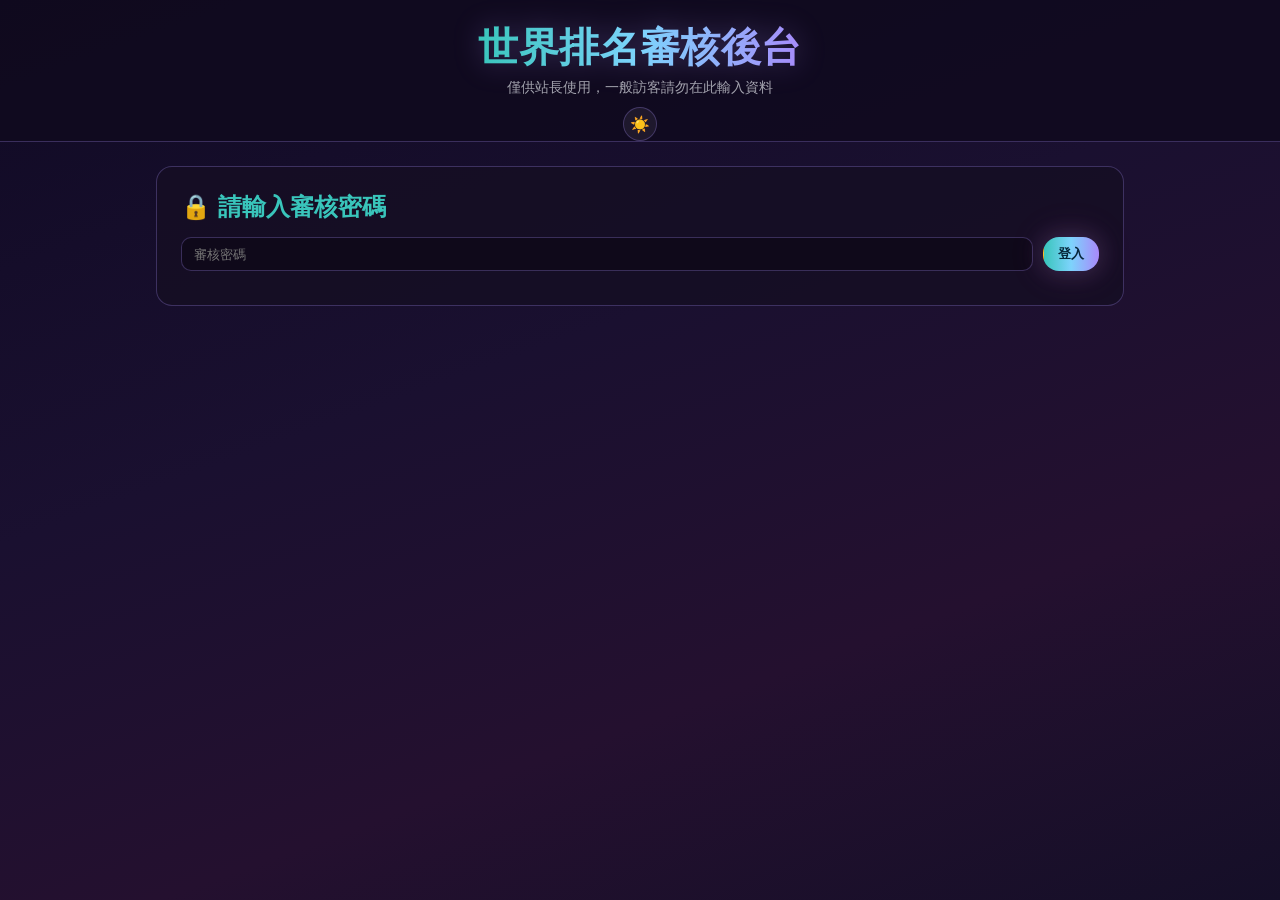
<file: admin.html>
<!DOCTYPE html>
<html lang="zh">
<head>
<meta charset="UTF-8">
<meta name="viewport" content="width=device-width, initial-scale=1.0">
<title>世界排名審核後台</title>
<meta name="robots" content="noindex, nofollow">
<meta name="theme-color" content="#7dd3fc">
<link rel="manifest" href="admin-manifest.json">
<link rel="icon" href="icons/icon-192.png">
<link rel="stylesheet" href="css/base.css">
<link rel="stylesheet" href="css/theme.css">
<link rel="stylesheet" href="css/admin.css">
</head>
<body>

<header class="sekai-header">
    <div class="sekai-header-top">
        <div class="sekai-title-block">
            <h1>世界排名審核後台</h1>
            <p class="sekai-tagline">僅供站長使用，一般訪客請勿在此輸入資料</p>
        </div>
        <div class="sekai-header-controls">
            <button id="theme-toggle" class="theme-toggle-btn" onclick="toggleTheme()">🌙</button>
        </div>
    </div>
</header>

<main class="sekai-main">
    <section class="sekai-page">
        <div class="sekai-card" id="admin-login-card">
            <h2>🔒 請輸入審核密碼</h2>
            <div class="admin-login-row">
                <input type="password" id="admin-password-input" placeholder="審核密碼">
                <button class="btn-small primary" onclick="adminLogin()">登入</button>
            </div>
            <p id="admin-login-status" class="admin-status"></p>
        </div>

        <div class="sekai-card" id="admin-list-card" style="display:none;">
            <h2>✦ 待審核清單 ✦</h2>
            <button class="btn-small" onclick="loadPendingList()">🔄 重新整理</button>
            <p id="admin-list-status" class="admin-status"></p>
            <div id="admin-pending-list" class="admin-pending-list"></div>
        </div>
    </section>
</main>

<script src="js/theme.js"></script>
<script>
let adminPassword = '';

async function adminLogin() {
    const pw = document.getElementById('admin-password-input').value;
    if (!pw) return;
    document.getElementById('admin-login-status').textContent = '登入中...';
    adminPassword = pw;
    const ok = await loadPendingList();
    if (ok) {
        document.getElementById('admin-login-card').style.display = 'none';
        document.getElementById('admin-list-card').style.display = 'block';
    } else {
        document.getElementById('admin-login-status').textContent = '密碼錯誤或連線失敗';
        adminPassword = '';
    }
}

async function loadPendingList() {
    const statusEl = document.getElementById('admin-list-status');
    statusEl.textContent = '載入中...';
    try {
        const res = await fetch(SEKAI_RANKING_API, {
            method: 'POST',
            body: JSON.stringify({ action: 'list', pw: adminPassword }),
        });
        const data = await res.json();
        if (data.error) {
            statusEl.textContent = '密碼錯誤';
            return false;
        }
        statusEl.textContent = '';
        renderPendingList(data);
        return true;
    } catch (e) {
        console.error('Admin list load failed:', e);
        statusEl.textContent = '連線失敗，請稍後再試';
        return false;
    }
}

function renderPendingList(items) {
    const container = document.getElementById('admin-pending-list');
    if (items.length === 0) {
        container.innerHTML = '<div class="admin-empty">目前沒有待審核的項目</div>';
        return;
    }
    container.innerHTML = items.map(function (item) {
        const ocrBadge = item.ocrOk === true
            ? '<span class="admin-ocr-badge ok">✅ OCR 通過</span>'
            : '<span class="admin-ocr-badge warn">⚠️ OCR 未通過</span>';
        const notes = item.ocrNotes ? '<div class="admin-ocr-notes">' + escapeHtmlAdmin(item.ocrNotes) + '</div>' : '';
        const flags = [];
        if (item.ap === true || item.ap === 'TRUE') flags.push('🌈 AP');
        else if (item.fc === true || item.fc === 'TRUE') flags.push('🟣 FC');
        return `<div class="admin-pending-item">
            <img class="admin-thumb" src="${item.imageUrl}" alt="" onclick="window.open('${item.imageUrl}', '_blank')">
            <div class="admin-pending-info">
                <div class="admin-pending-title">${escapeHtmlAdmin(item.songTitle)} — ${escapeHtmlAdmin(String(item.difficulty).toUpperCase())}</div>
                <div class="admin-pending-meta">暱稱：${escapeHtmlAdmin(item.nickname)} ・ 分數：${escapeHtmlAdmin(String(item.score))} ・ Rank：${escapeHtmlAdmin(item.rank)} ${flags.join(' ')}</div>
                ${ocrBadge}
                ${notes}
                <div class="admin-pending-actions">
                    <button class="btn-small primary" onclick="moderateItem('${item.id}', 'approved')">核准</button>
                    <button class="btn-small danger" onclick="moderateItem('${item.id}', 'rejected')">退回</button>
                </div>
            </div>
        </div>`;
    }).join('');
}

async function moderateItem(id, status) {
    try {
        await fetch(SEKAI_RANKING_API, {
            method: 'POST',
            body: JSON.stringify({ action: 'moderate', pw: adminPassword, id, status }),
        });
        loadPendingList();
    } catch (e) {
        alert('操作失敗，請稍後再試');
    }
}

function escapeHtmlAdmin(str) {
    const div = document.createElement('div');
    div.textContent = str == null ? '' : str;
    return div.innerHTML;
}
</script>
<script src="js/ranking.js"></script>
</body>
</html>
</file>
<file: css/base.css>
* { box-sizing: border-box; margin: 0; padding: 0; }

html {
    background: var(--bg-body);
}
body {
    font-family: 'Segoe UI', 'Noto Sans TC', 'Noto Sans JP', sans-serif;
    background: transparent;
    color: var(--text);
    min-height: 100vh;
    transition: color 0.3s;
}

#bg-carousel {
    position: fixed;
    inset: 0;
    z-index: -2;
    overflow: hidden;
}
.bg-slide {
    position: absolute;
    inset: 0;
    background-repeat: no-repeat;
    background-size: auto;
    opacity: 0;
    transition: opacity 2.5s ease;
    animation: bgSlideDrift 12s ease-in-out infinite;
}
.bg-slide-left {
    background-position: left bottom;
}
.bg-slide-right {
    background-position: right bottom;
}
.bg-slide.active {
    opacity: 1;
}
@keyframes bgSlideDrift {
    0%   { transform: translateY(0) scale(1); }
    50%  { transform: translateY(-18px) scale(1.025); }
    100% { transform: translateY(0) scale(1); }
}
@media (max-width: 768px) {
    .bg-slide-left {
        display: none;
    }
    .bg-slide-right {
        background-position: center bottom;
        background-size: auto 42vh;
    }
}
#bg-overlay {
    position: fixed;
    inset: 0;
    z-index: -1;
    background: var(--bg-body);
    opacity: 0.6;
    transition: background 0.3s;
}

#bg-particles {
    position: fixed;
    inset: 0;
    z-index: -1;
    overflow: hidden;
    pointer-events: none;
}
.bg-particle {
    position: absolute;
    bottom: -30px;
    width: 0;
    height: 0;
    border-left: 8px solid transparent;
    border-right: 8px solid transparent;
    border-bottom: 14px solid currentColor;
    opacity: 0;
    animation: bgParticleRise linear forwards;
}
@keyframes bgParticleRise {
    0%   { transform: translateY(0) rotate(0deg); opacity: 0; }
    8%   { opacity: 0.5; }
    85%  { opacity: 0.35; }
    100% { transform: translateY(-105vh) rotate(340deg); opacity: 0; }
}

a { color: var(--accent); text-decoration: none; }
a:hover { text-decoration: underline; }

.sekai-header {
    position: relative;
    z-index: 20;
    overflow: hidden;
    padding: 20px 24px 0;
    background: var(--bg-header);
    border-bottom: 1px solid var(--border-card);
}
/* The title-note float animation never needs to escape the header box, but
   the language dropdown menu does — temporarily lift the clip while it's
   open instead of removing overflow:hidden outright. */
.sekai-header.lang-menu-open {
    overflow: visible;
}

.title-row {
    display: flex;
    align-items: center;
    justify-content: center;
    gap: 8px;
}
.title-notes {
    display: flex;
    align-items: center;
    gap: 4px;
}
.title-notes-left { flex-direction: row; }
.title-notes-right { flex-direction: row; }
.title-note {
    display: block;
    line-height: 1;
    animation: titleNoteFloat 3.2s ease-in-out infinite;
}
/* Tapered so the notes closest to the title are largest, trailing off smaller outward. */
.tn-1, .tn-6 { font-size: 1.1rem; }
.tn-2, .tn-5 { font-size: 1.6rem; }
.tn-3, .tn-4 { font-size: 2.1rem; }

.tn-1, .tn-4 { color: var(--accent-pink); filter: drop-shadow(0 0 10px rgba(var(--accent-pink-rgb), 0.5)); animation-delay: 0s; }
.tn-2, .tn-5 { color: var(--accent-purple); filter: drop-shadow(0 0 10px rgba(var(--accent-purple-rgb), 0.5)); animation-delay: 0.6s; }
.tn-3, .tn-6 { color: var(--accent-yellow); filter: drop-shadow(0 0 10px rgba(var(--accent-yellow-rgb), 0.5)); animation-delay: 1.2s; }

@keyframes titleNoteFloat {
    0%, 100% { transform: translateY(0) rotate(-6deg); }
    50%      { transform: translateY(-10px) rotate(6deg); }
}
@media (prefers-reduced-motion: reduce) {
    .title-note { animation: none; }
}
@media (max-width: 600px) {
    .tn-1, .tn-6 { display: none; }
    .tn-2, .tn-5 { font-size: 1.1rem; }
    .tn-3, .tn-4 { font-size: 1.5rem; }
    .title-row { gap: 6px; }
    .title-notes { gap: 2px; }
    .lang-globe-btn { width: 32px; height: 32px; font-size: 1rem; }
}

.sekai-header-top {
    display: flex;
    flex-direction: column;
    align-items: center;
    text-align: center;
    gap: 10px;
}

.sekai-title-block h1 {
    font-size: 2.5rem;
    font-weight: 800;
    letter-spacing: 0.01em;
    background: var(--rainbow-gradient);
    background-size: 200% auto;
    -webkit-background-clip: text;
    -webkit-text-fill-color: transparent;
    background-clip: text;
    filter: drop-shadow(0 0 14px rgba(var(--accent-purple-rgb), 0.30));
    animation: shimmer 4s linear infinite, title-pulse 5s ease-in-out infinite;
}
@keyframes shimmer {
    0% { background-position: 0% center; }
    100% { background-position: 200% center; }
}
@keyframes title-pulse {
    0%, 100% { filter: drop-shadow(0 0 14px rgba(var(--accent-purple-rgb), 0.30)); }
    50% { filter: drop-shadow(0 0 22px rgba(var(--accent-pink-rgb), 0.4)) drop-shadow(0 0 36px rgba(var(--accent-yellow-rgb), 0.20)); }
}
.sekai-tagline {
    font-size: 0.85rem;
    color: var(--text-secondary);
    margin-top: 4px;
}

.lang-pill {
    background: var(--bg-card-alt);
    border: 1px solid var(--border-card);
    color: var(--text);
    padding: 5px 13px;
    border-radius: 14px;
    font-size: 0.8rem;
    cursor: pointer;
    transition: border-color 0.25s, box-shadow 0.25s, transform 0.2s cubic-bezier(0.34, 1.56, 0.64, 1);
}
.lang-pill:hover {
    border-color: rgba(var(--accent-purple-rgb), 0.6);
    box-shadow: 0 0 10px rgba(var(--accent-purple-rgb), 0.25);
    transform: translateY(-1px);
}
.lang-pill:active { transform: scale(0.94); }
.lang-pill.active {
    background: var(--rainbow-gradient);
    background-size: 200% auto;
    color: #06263a;
    font-weight: bold;
    box-shadow: var(--rainbow-glow);
}

.lang-globe {
    position: relative;
}
.lang-globe-btn {
    width: 36px;
    height: 36px;
    border-radius: 50%;
    background: var(--bg-card-alt);
    border: 1px solid var(--border-card);
    color: var(--text);
    font-size: 1.1rem;
    cursor: pointer;
    display: flex;
    align-items: center;
    justify-content: center;
    transition: border-color 0.25s, box-shadow 0.25s, transform 0.2s cubic-bezier(0.34, 1.56, 0.64, 1);
}
.lang-globe-btn:hover,
.lang-globe.open .lang-globe-btn {
    border-color: rgba(var(--accent-purple-rgb), 0.6);
    box-shadow: 0 0 10px rgba(var(--accent-purple-rgb), 0.25);
}
.lang-globe-menu {
    position: absolute;
    top: calc(100% + 8px);
    right: 0;
    display: flex;
    flex-direction: column;
    gap: 6px;
    min-width: 130px;
    padding: 8px;
    border-radius: 14px;
    background: var(--bg-card);
    border: 1px solid var(--border-card);
    box-shadow: 0 8px 30px rgba(0,0,0,0.35);
    opacity: 0;
    visibility: hidden;
    transform: translateY(-8px);
    transition: opacity 0.25s, transform 0.25s, visibility 0.25s;
    z-index: 210;
}
.lang-globe.open .lang-globe-menu {
    opacity: 1;
    visibility: visible;
    transform: translateY(0);
}

.theme-toggle-btn {
    background: var(--bg-card-alt);
    border: 1px solid var(--border-card);
    border-radius: 50%;
    width: 34px;
    height: 34px;
    cursor: pointer;
    font-size: 1rem;
    transition: transform 0.35s cubic-bezier(0.34, 1.56, 0.64, 1), border-color 0.25s, box-shadow 0.25s;
}
.theme-toggle-btn:hover {
    transform: scale(1.15) rotate(15deg);
    border-color: rgba(var(--accent-pink-rgb), 0.6);
    box-shadow: 0 0 12px rgba(var(--accent-pink-rgb), 0.3);
}
.theme-toggle-btn:active { transform: scale(0.92) rotate(15deg); }
.bg-music-toggle-btn {
    background: var(--bg-card-alt);
    border: 1px solid var(--border-card);
    border-radius: 50%;
    width: 34px;
    height: 34px;
    cursor: pointer;
    font-size: 1rem;
    transition: background 0.2s, border-color 0.2s, transform 0.3s cubic-bezier(0.34, 1.56, 0.64, 1);
}
.bg-music-toggle-btn:hover { transform: scale(1.1); }
.bg-music-toggle-btn:active { transform: scale(0.9); }
.bg-music-toggle-btn.active {
    background: var(--accent);
    border-color: var(--accent);
    animation: bgMusicPulse 1.6s ease-in-out infinite;
}
@keyframes bgMusicPulse {
    0%, 100% { box-shadow: 0 0 0 0 rgba(57,197,187,0.5); }
    50% { box-shadow: 0 0 0 6px rgba(57,197,187,0); }
}

.header-bottom-row {
    display: flex;
    align-items: center;
    justify-content: center;
    flex-wrap: wrap;
    gap: 12px;
    margin-top: 10px;
}
.header-icons {
    display: flex;
    align-items: center;
    gap: 8px;
}
.back-to-main {
    font-size: 0.82rem;
    color: var(--text-secondary);
}

.sekai-nav {
    display: flex;
    justify-content: center;
    gap: 6px;
    margin-top: 16px;
    overflow-x: auto;
}
.sekai-nav-btn {
    position: relative;
    background: transparent;
    border: none;
    color: var(--text-secondary);
    padding: 10px 16px;
    font-size: 0.95rem;
    cursor: pointer;
    white-space: nowrap;
    transition: color 0.25s, transform 0.2s;
}
.sekai-nav-btn::after {
    content: '';
    position: absolute;
    left: 10px;
    right: 10px;
    bottom: 0;
    height: 3px;
    border-radius: 2px 2px 0 0;
    background: var(--rainbow-gradient);
    background-size: 200% auto;
    transform: scaleX(0);
    transform-origin: center;
    transition: transform 0.35s cubic-bezier(0.34, 1.56, 0.64, 1);
}
.sekai-nav-btn:hover {
    color: var(--text);
    transform: translateY(-1px);
}
.sekai-nav-btn:active { transform: translateY(0) scale(0.96); }
.sekai-nav-btn.active {
    color: var(--accent);
    font-weight: bold;
    filter: drop-shadow(0 2px 8px rgba(var(--accent-purple-rgb), 0.25));
}
.sekai-nav-btn.active::after {
    transform: scaleX(1);
    animation: shimmer 3s linear infinite;
}

.sekai-main {
    max-width: 1000px;
    margin: 0 auto;
    padding: 24px 16px 60px;
}

.sekai-footer {
    text-align: center;
    padding: 20px;
    color: var(--text-secondary);
    font-size: 0.75rem;
}

.btn-small {
    position: relative;
    overflow: hidden;
    background: var(--bg-card-alt);
    border: 1px solid var(--border-card);
    color: var(--text);
    padding: 7px 14px;
    border-radius: 16px;
    font-size: 0.82rem;
    cursor: pointer;
    transition: border-color 0.25s, box-shadow 0.25s, transform 0.2s cubic-bezier(0.34, 1.56, 0.64, 1);
}
.btn-small::after {
    content: '';
    position: absolute;
    inset: 0;
    background: linear-gradient(120deg, transparent 30%, rgba(255,255,255,0.35) 50%, transparent 70%);
    transform: translateX(-100%);
    transition: transform 0.6s ease;
    pointer-events: none;
}
.btn-small:hover::after { transform: translateX(100%); }
.btn-small:hover {
    border-color: rgba(var(--accent-purple-rgb), 0.6);
    box-shadow: 0 0 10px rgba(var(--accent-purple-rgb), 0.2);
    transform: translateY(-1px);
}
.btn-small:active { transform: translateY(0) scale(0.95); }
.btn-small.primary {
    background: var(--rainbow-gradient);
    background-size: 200% auto;
    color: #06263a;
    font-weight: bold;
    border-color: transparent;
    box-shadow: var(--rainbow-glow);
}
.btn-small.primary:hover { background-position: 100% center; }
.btn-small.danger {
    border-color: #f87171;
    color: #f87171;
}

@media (max-width: 600px) {
    .sekai-header-top { flex-direction: column; }
}
</file>
<file: css/theme.css>
:root {
    /* Project SEKAI "Colorful Stage" brand palette: Miku teal stays the
       functional accent (links, focus rings), but the prism rainbow —
       teal/sky/purple/pink/yellow, the game's own stage-light identity —
       is now the primary visual language: card borders, button fills,
       glows, and the ambient background all lean on it, not just titles. */
    --bg-body: linear-gradient(160deg, #100a24 0%, #1a1030 40%, #24102f 70%, #150f28 100%);
    --bg-header: rgba(16, 10, 30, 0.85);
    --bg-card: rgba(22, 15, 36, 0.85);
    --bg-card-alt: rgba(255, 255, 255, 0.06);
    --bg-input: rgba(12, 8, 20, 0.6);
    --text: #f1f5f9;
    --text-secondary: rgba(241, 245, 249, 0.65);
    --border-card: rgba(167, 139, 250, 0.28);
    --accent: #39c5bb;
    --accent-pink: #ff6fa5;
    --accent-purple: #a78bfa;
    --accent-yellow: #fbbf24;
    --accent-rgb: 57, 197, 187;
    --accent-pink-rgb: 255, 111, 165;
    --accent-purple-rgb: 167, 139, 250;
    --accent-yellow-rgb: 251, 191, 36;
    --rainbow-gradient: linear-gradient(90deg, #39c5bb, #7dd3fc, #a78bfa, #ff6fa5, #fbbf24);
    --rainbow-gradient-diag: linear-gradient(135deg, #39c5bb, #7dd3fc, #a78bfa, #ff6fa5, #fbbf24);
    --rainbow-glow: 0 0 24px rgba(167, 139, 250, 0.20), 0 0 40px rgba(255, 111, 165, 0.14);
}

[data-theme="light"] {
    --bg-body: linear-gradient(160deg, #fdf3fa 0%, #f3eefc 40%, #eef2ff 70%, #eafaf8 100%);
    --bg-header: rgba(255, 255, 255, 0.85);
    --bg-card: rgba(255, 255, 255, 0.85);
    --bg-card-alt: rgba(16, 18, 41, 0.05);
    --bg-input: rgba(255, 255, 255, 0.9);
    --text: #101229;
    --text-secondary: rgba(16, 18, 41, 0.65);
    --border-card: rgba(139, 92, 246, 0.22);
    --accent: #0d9488;
    --accent-pink: #ec4899;
    --accent-purple: #8b5cf6;
    --accent-yellow: #d97706;
    --accent-rgb: 13, 148, 136;
    --accent-pink-rgb: 236, 72, 153;
    --accent-purple-rgb: 139, 92, 246;
    --accent-yellow-rgb: 217, 119, 6;
    --rainbow-glow: 0 0 20px rgba(139, 92, 246, 0.14), 0 0 34px rgba(236, 72, 153, 0.10);
}

.sekai-card {
    background: var(--bg-card);
    border: 1px solid var(--border-card);
    border-radius: 16px;
    padding: 24px;
    margin-bottom: 20px;
    transition: border-color 0.3s, box-shadow 0.3s, transform 0.3s cubic-bezier(0.16, 1, 0.3, 1);
}
.sekai-card:hover {
    border-color: rgba(var(--accent-purple-rgb), 0.5);
    box-shadow: var(--rainbow-glow);
}
.sekai-card h2 {
    color: var(--accent);
    margin-bottom: 14px;
}

/* ===== Aurora mesh background =====
   A slow-flowing rainbow wash behind the existing character-art carousel
   (#bg-carousel/#bg-overlay in base.css, z-index -2/-1) — kept faint so it
   reads as ambient "stage light" rather than fighting card content. */
#bg-aurora {
    position: fixed;
    inset: -20%;
    z-index: -1;
    pointer-events: none;
    background: var(--rainbow-gradient-diag);
    background-size: 300% 300%;
    opacity: 0.10;
    filter: blur(60px);
    animation: auroraFlow 22s ease-in-out infinite;
}
[data-theme="light"] #bg-aurora { opacity: 0.16; }
@keyframes auroraFlow {
    0%, 100% { background-position: 0% 30%; }
    50%      { background-position: 100% 70%; }
}
@media (prefers-reduced-motion: reduce) {
    #bg-aurora { animation: none; }
}
</file>
<file: css/admin.css>
.admin-login-row {
    display: flex;
    gap: 10px;
    margin-top: 12px;
}
#admin-password-input {
    flex: 1;
    background: var(--bg-input);
    border: 1px solid var(--border-card);
    border-radius: 10px;
    padding: 8px 12px;
    color: var(--text);
}
.admin-status {
    margin-top: 10px;
    font-size: 0.85rem;
    color: var(--text-secondary);
}

#admin-list-card {
    margin-top: 20px;
}
.admin-pending-list {
    display: flex;
    flex-direction: column;
    gap: 14px;
    margin-top: 14px;
}
.admin-pending-item {
    display: flex;
    gap: 14px;
    background: var(--bg-card-alt);
    border: 1px solid var(--border-card);
    border-radius: 12px;
    padding: 12px;
}
.admin-thumb {
    width: 120px;
    height: 90px;
    object-fit: cover;
    border-radius: 8px;
    cursor: zoom-in;
    flex-shrink: 0;
}
.admin-pending-info { flex: 1; }
.admin-pending-title { font-weight: bold; color: var(--accent); margin-bottom: 4px; }
.admin-pending-meta { font-size: 0.85rem; color: var(--text-secondary); margin-bottom: 6px; }
.admin-ocr-badge {
    display: inline-block;
    font-size: 0.78rem;
    font-weight: bold;
    padding: 2px 8px;
    border-radius: 8px;
    margin-bottom: 4px;
}
.admin-ocr-badge.ok { background: #4ade80; color: #06263a; }
.admin-ocr-badge.warn { background: #fbbf24; color: #402c00; }
.admin-ocr-notes { font-size: 0.78rem; color: var(--text-secondary); margin-bottom: 8px; }
.admin-pending-actions { display: flex; gap: 8px; }
.admin-empty { color: var(--text-secondary); text-align: center; padding: 20px 0; }

@media (max-width: 500px) {
    .admin-pending-item { flex-direction: column; }
    .admin-thumb { width: 100%; height: 160px; }
}
</file>
